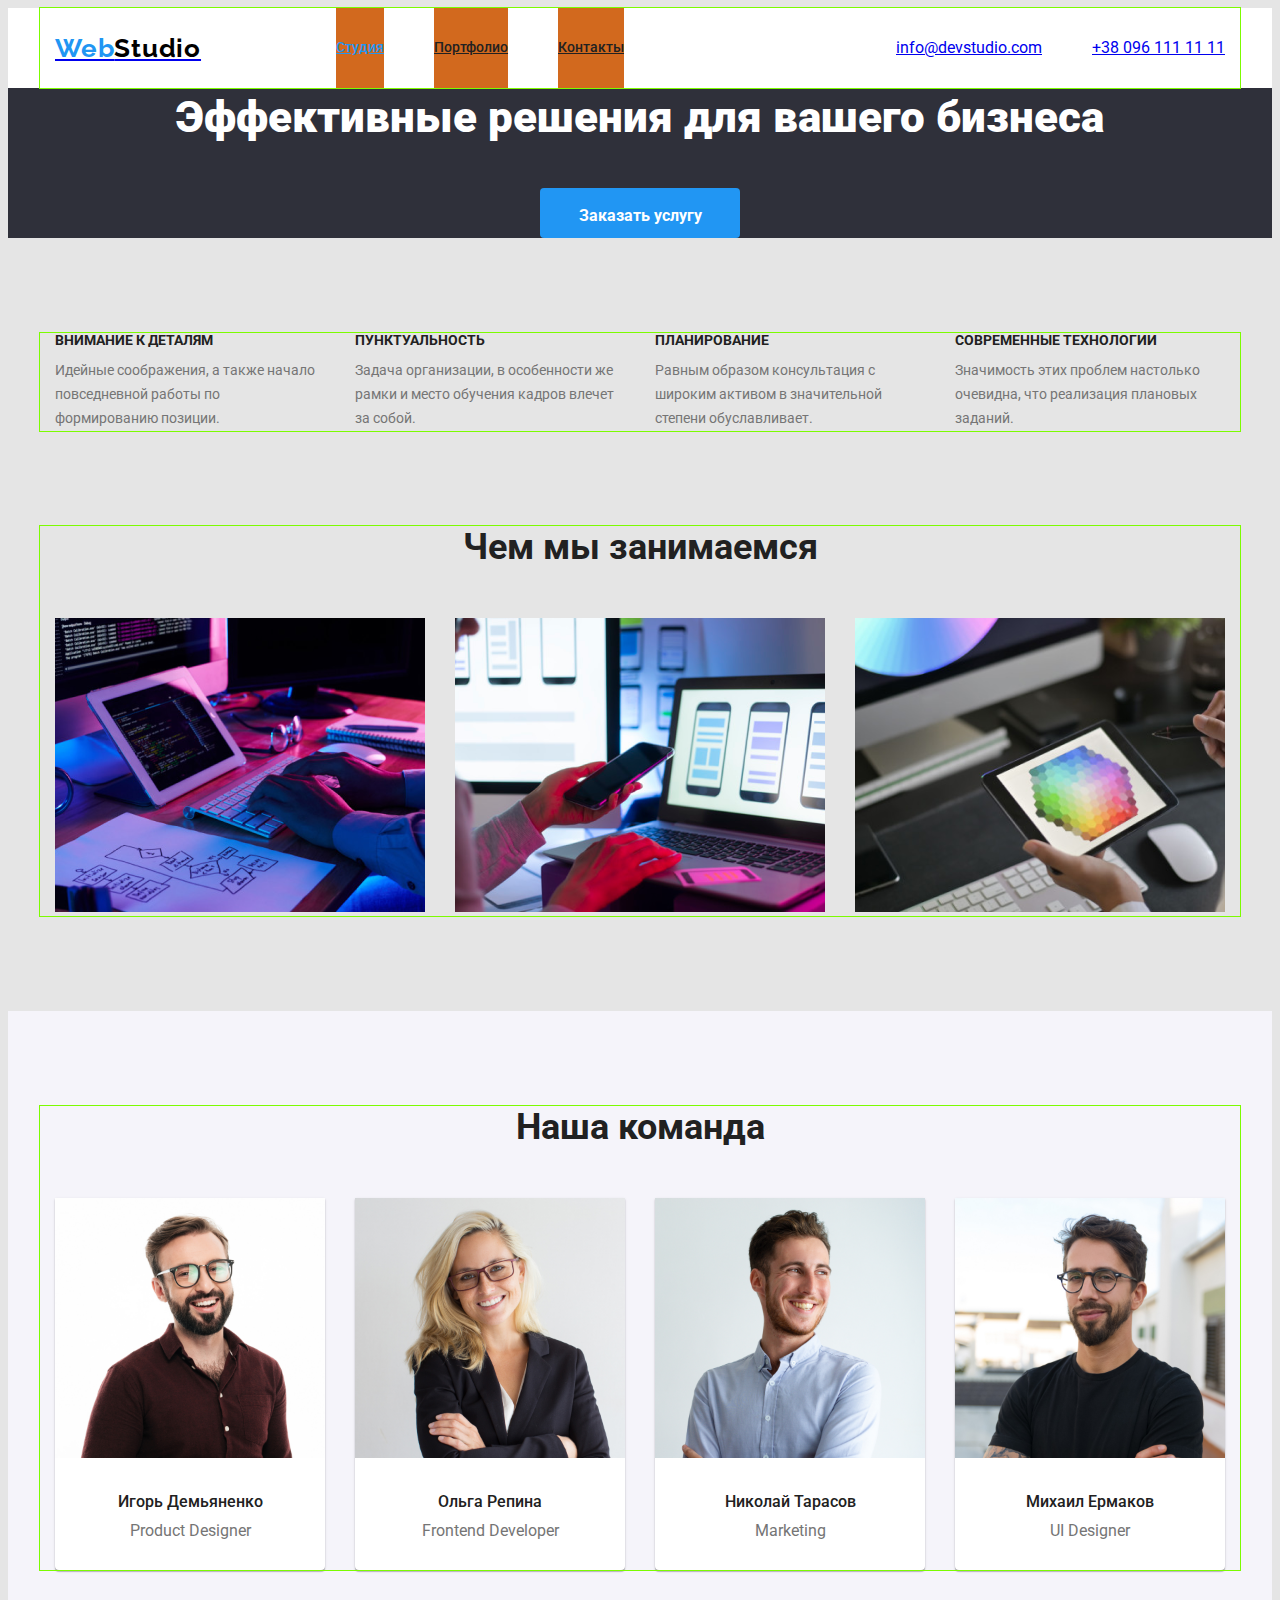
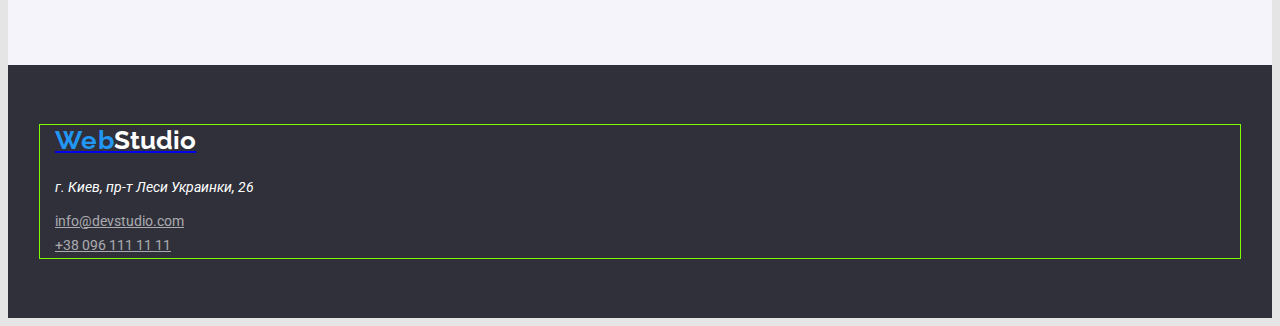
<file: index.html>
<!DOCTYPE html>
<html lang="ru">
<head>
    <meta charset="UTF-8">
    <meta name="viewport" content="width=device-width, initial-scale=1.0">
    <title>WebStudio</title>
    <link href="https://fonts.googleapis.com/css2?family=Raleway:wght@700&family=Roboto:wght@400;500;700;900&display=swap" rel="stylesheet">
    <link rel="stylesheet" href="./css/styles.css">
</head>
<body>


    <header class="page-header">
        <div class="container main-nav">
        <nav class="display-flex">
            <a href="./index.html" class="logo"> <span class="web">Web</span><span class="studio">Studio</span>  </a>

            <ul class="site-nav list">
                 <li class="item"><a href="" class="link current" >Студия</a></li>
                 <li class="item"><a href="./portfolio.html" class="link" >Портфолио</a></li>
                 <li class="item"><a href="" class="link" >Контакты</a></li>
            </ul>
        </nav>

        <ul class="auth-nav-list">
            <li class="item"><a href="mailto:info@devstudio.com" class="link" >info@devstudio.com</a></li>
            <li class="item"><a href="tel:+380961111111" class="link" >+38 096 111 11 11</a></li>
        </ul>
    </div>
    </header>

    <main>
        <div class="hero">
            <section> 
                <h1 class="hero-title">
                    Эффективные решения для вашего бизнеса
                </h1>
                <button class="button">Заказать услугу</button>
            </section>
        </div>
        
        <section class="features">
            <div class="container">
            <!-- <h2>невидимий заголовок</h2> -->
                 <ul class="features-list">
                     <li class="features-list-item"> 
                         <h3 class="features-article"> Внимание к деталям</h3>
                         <p class="feature-text"> Идейные соображения, а также начало повседневной работы по  формированию позиции.</p>
                     </li> 

                      <li class="features-list-item">
                         <h3 class="features-article"> Пунктуальность</h3>
                         <p class="feature-text">Задача организации, в особенности же рамки и место обучения кадров влечет за собой.</p>
                      </li>

                      <li class="features-list-item">
                         <h3 class="features-article"> Планирование</h3>
                         <p class="feature-text">Равным образом консультация с широким активом в значительной степени обуславливает.</p>
                      </li>

                     <li class="features-list-item">
                          <h3 class="features-article"> Современные технологии</h3>
                         <p class="feature-text">Значимость этих проблем настолько очевидна, что реализация плановых заданий.</p>
                     </li>
                 </ul>
             </div>
        </section>
           
        <div class="features-images">
            
            <div class="container">

                 <h2 class="features-title">Чем мы занимаемся</h2>
                 <ul class="features-title-item">
                      <li class="element"><img src="./img/img11.png" alt="верстка макета" width="370"></li>
                      <li class="element"><img src="./img/img12.png" alt="мобильное приложение" width="370"></li>
                      <li class="element"><img src="./img/img13.png" alt="подбор цвета" width="370"></li>
                 </ul>
            </div>
        </div>
        
        <section class="team">

            <div class="container">

             <h2 class="features-title">Наша команда</h2>
                <ul class="features-title-flex">
                    <li class="name-flex"><img src="./img/img21.jpg" alt="Игорь Демьяненко" width="270">
                        <h3 class="team-name">Игорь Демьяненко</h3>
                        <p class="team-occupation">Product Designer</p>
                    </li>

                    <li class="name-flex"><img src="./img/img22.jpg" alt="Ольга Репина" width="270">
                        <h3 class="team-name">Ольга Репина</h3>
                        <p class="team-occupation">Frontend Developer</p>
                    </li>

                    <li class="name-flex"><img src="./img/img23.jpg" alt="Николай Тарасов" width="270">
                        <h3 class="team-name">Николай Тарасов</h3>
                        <p class="team-occupation">Marketing</p>
                    </li>

                    <li class="name-flex"><img src="./img/img24.jpg" alt="Михаил Ермаков" width="270"> 
                        <h3 class="team-name">Михаил Ермаков</h3>
                        <p class="team-occupation">UI Designer</p>
                    </li>
                </ul>
              </div>
        </section>
    </main>
   
        <footer>
            <div class="container">
                <a href="./index.html" class="logo"> <span class="web">Web</span><span class="studio-footer">Studio</span>  </a>

                <address>
                     г. Киев, пр-т Леси Украинки, 26
                </address>

                <ul class="footer-list">
                    <li><a class="contact" href="mailto:info@devstudio.com">info@devstudio.com</a></li>
                    <li><a class="contact" href="tel:+380961111111">+38 096 111 11 11</a></li>
                </ul>
            </div>

        </footer>

</body>
</html>
</file>
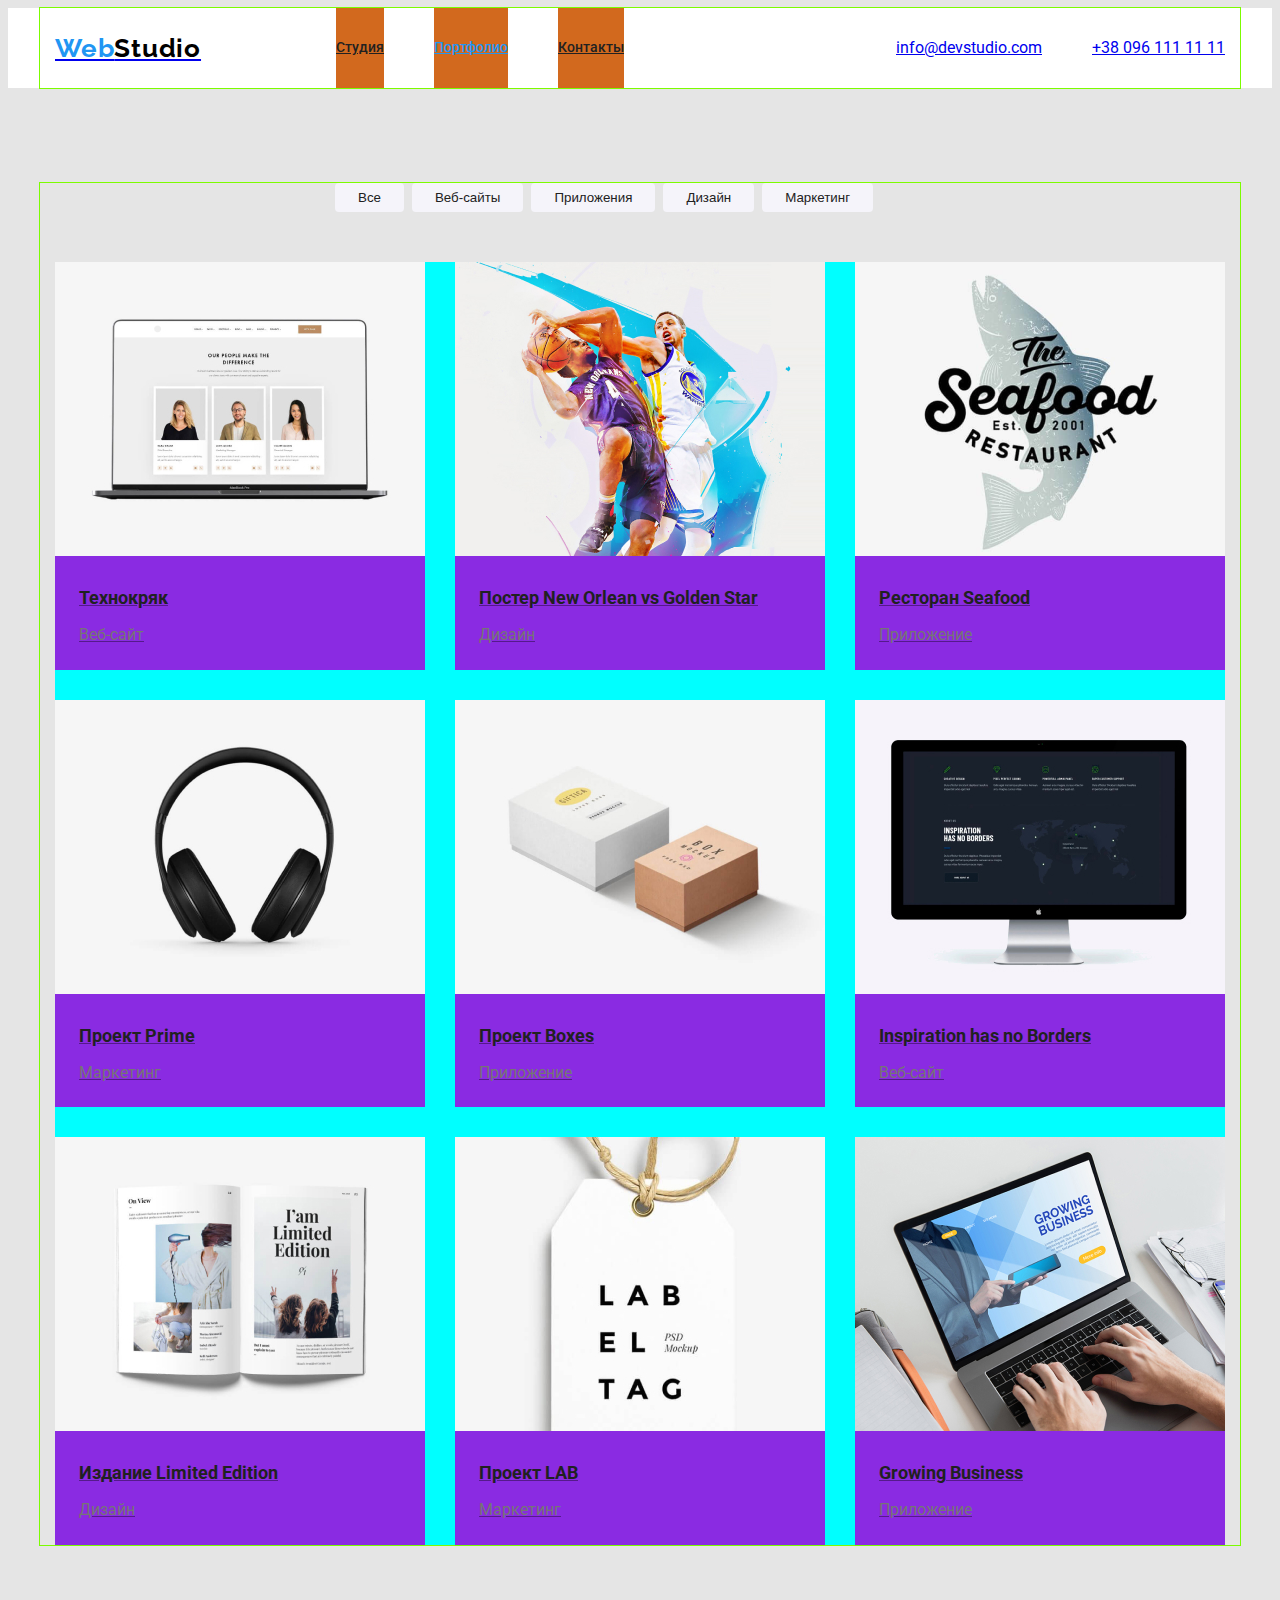
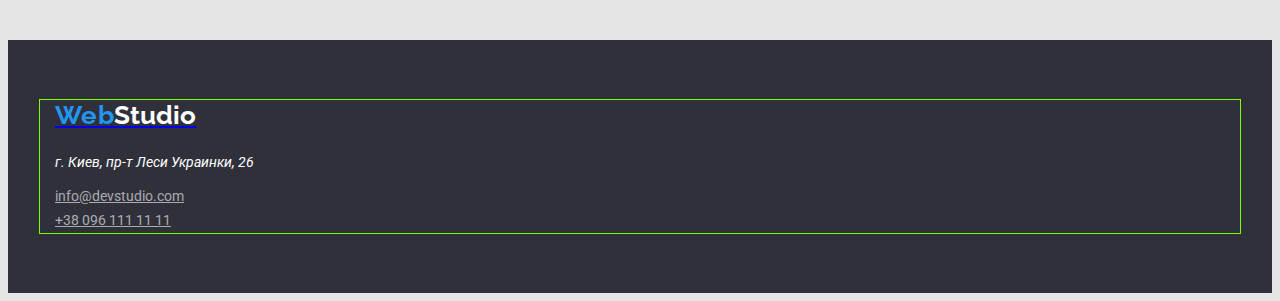
<file: portfolio.html>
<!DOCTYPE html>
<html lang="ru">
<head>
    <meta charset="UTF-8">
    <meta name="viewport" content="width=device-width, initial-scale=1.0">
    <title>Portfolio</title>
    <link href="https://fonts.googleapis.com/css2?family=Raleway:wght@700&family=Roboto:wght@400;500;700;900&display=swap" rel="stylesheet">
    <link rel="stylesheet" href="./css/styles.css">
</head>
<body>

    <header class="page-header">
        <div class="container main-nav">
            <nav class="display-flex">
                <a href="./index.html" class="logo"> <span class="web">Web</span><span class="studio">Studio</span>  </a>
    
                <ul class="site-nav list">
                     <li class="item"><a href="./index.html" class="link" >Студия</a></li>
                     <li class="item"><a href="" class="link current" >Портфолио</a></li>
                     <li class="item"><a href="" class="link" >Контакты</a></li>
                </ul>
            </nav>
    
            <ul class="auth-nav-list">
                <li class="item"><a href="mailto:info@devstudio.com" class="link" >info@devstudio.com</a></li>
                <li class="item"><a href="tel:+380961111111" class="link" >+38 096 111 11 11</a></li>
            </ul>
        </div>
    </header>

    <main class="features">
       <div class="container">
        <section>
            <!-- <h1>невидимий заголовок</h1> -->
             <nav>
                 <ul class="btn-portfolio">
                     <li><button class="button-portfolio">Все</button></li>
                     <li><button class="button-portfolio">Веб-сайты</button></li>
                     <li><button class="button-portfolio">Приложения</button></li>
                     <li><button class="button-portfolio">Дизайн</button></li>
                     <li><button class="button-portfolio">Маркетинг</button></li>
                 </ul>
              </nav>
 
              <ul class="works">
                  <li class="works-element">
                      <a href="">
                          <img src="./img/img31.png" alt="Технокряк" width="370">
                          <h3 class="team-works">Технокряк</h3>
                          <p class="team-web">Веб-сайт</p>
                      </a>
                  </li>
 
                  <li class="works-element">
                     <a href="">
                         <img src="./img/img32.png" alt="Постер New Orlean vs Golden Star" width="370">
                         <h3 class="team-works">Постер New Orlean vs Golden Star</h3>
                         <p class="team-web">Дизайн</p>
                     </a>
                 </li>
 
                 <li class="works-element">
                     <a href="">
                         <img src="./img/img33.png" alt="Ресторан Seafood" width="370">
                         <h3 class="team-works">Ресторан Seafood</h3>
                         <p class="team-web">Приложение</p>
                     </a>
                 </li>
 
                 <li class="works-element">
                     <a href="">
                         <img src="./img/img34.png" alt="Проект Prime" width="370">
                         <h3 class="team-works">Проект Prime</h3>
                         <p class="team-web">Маркетинг</p>
                     </a>
                 </li>
 
                 <li class="works-element">
                     <a href="">
                         <img src="./img/img35.png" alt="Проект Boxes" width="370">
                         <h3 class="team-works">Проект Boxes</h3>
                         <p class="team-web">Приложение</p>
                     </a>
                 </li>
 
                 <li class="works-element">
                     <a href="">
                         <img src="./img/img36.png" alt="Inspiration has no Borders" width="370">
                         <h3 class="team-works">Inspiration has no Borders</h3>
                         <p class="team-web">Веб-сайт</p>
                     </a>
                 </li>
 
                 <li class="works-element">
                     <a href="">
                         <img src="./img/img37.png" alt="Издание Limited Edition" width="370">
                         <h3 class="team-works">Издание Limited Edition</h3>
                         <p class="team-web">Дизайн</p>
                     </a>
                 </li>
 
                 <li class="works-element">
                     <a href="">
                         <img src="./img/img38.png" alt="Проект LAB" width="370">
                         <h3 class="team-works">Проект LAB</h3>
                         <p class="team-web">Маркетинг</p>
                     </a>
                 </li>
 
                 <li class="works-element">
                     <a href="">
                         <img src="./img/img39.png" alt="Growing Business" width="370">
                         <h3 class="team-works">Growing Business</h3>
                         <p class="team-web">Приложение</p>
                     </a>
                 </li>
              </ul>
          </section>
       </div>
    </main>


    <footer>
        <div class="container">
            <a href="./index.html" class="logo"> <span class="web">Web</span><span class="studio-footer">Studio</span>  </a>

            <address>
                 г. Киев, пр-т Леси Украинки, 26
            </address>

            <ul class="footer-list">
                <li><a class="contact" href="mailto:info@devstudio.com">info@devstudio.com</a></li>
                <li><a class="contact" href="tel:+380961111111">+38 096 111 11 11</a></li>
            </ul>
        </div>

    </footer>

</body>
</html>
</file>
<file: css/styles.css>
html {
    box-sizing: border-box;
}

*,
*::before,
*::after {
    box-sizing: inherit;
}

:root {
    --primary-title-color:  #212121;
    --primary-text-color: #757575;
    --background-color-grey: #E5E5E5;
    --color-blue: #2196F3;
    --main-white-color: #FFFFFF;
}

body {
    color: var(--primary-title-color);
    background-color: var(--background-color-grey);
    font-family: Roboto, sans-serif;
}

.container {
    margin-left: auto;
    margin-right: auto;
    width: 1200px;
    outline: 1px solid lawngreen;
    padding-right: 15px;
    padding-left: 15px;
}

/* оформлення лого */

.logo {
    font-family: Raleway;

    font-weight: 700;
    font-size: 26px;
    line-height: 1.19;
}

.web {
    color: var(--color-blue);
    letter-spacing: 0.03em;
}

.studio {
    color: #000000;
    letter-spacing: 0.03em;
}

.logo:focus {
    color: var(--color-blue);
}

/* Header */

.page-header {
    background-color: var(--main-white-color);
}

header {
    background-color: var(--main-white-color);
}

/* забрала крапочки у всіх списках */

ul {
    list-style: none;
    margin-bottom: 0;
    margin-top: 0;
}

/* NAV */

.main-nav {
    display: flex;
    align-items: center;
}

.auth-nav-list {
    margin-top: 0;
    margin-bottom: 0;
    margin-left: auto;
    display: flex;
}

.display-flex {
    display: flex;
    align-items: center;
}

.auth-nav-list .item + .item {
    margin-left: 50px;
}

.site-nav .item + .item {
   margin-left: 50px;
}

.site-nav .item {
    background-color: chocolate;
   }

.site-nav {
    display: flex;
    margin-left: 95px;

}

/* навігація сторінки */

.site-nav .link {
    padding-top: 32px;
    padding-bottom: 32px;
    display: block;
    
    color: var(--primary-title-color);

    font-weight: 500;
    font-size: 14px;
    line-height: 1.14;
}

.site-nav a:hover, .site-nav a:focus {
    color: var(--color-blue);
}

.site-nav .link.current {
    color:  var(--color-blue);
}

/* Hero */

.hero {
    background-color: #2F303A;

    text-align: center;
}


.hero-title {
    margin-top: 0;
    margin-bottom: 40px;
    color: var(--main-white-color);
    
    font-weight: 900;
    font-size: 44px;
    line-height: 1.36;
}

/* Секції */

.features {
    margin-top: 0;
    padding-top: 95px;
    padding-bottom: 95px;
    background-color: var(--background-color-grey);
}

.features-images {
    margin-top: 0;
    padding-bottom: 95px; 
    background-color: var(--background-color-grey)
}

.features-list {
    margin-top: 0;
    padding: 0;
    
    display: flex;
    flex-wrap: wrap;
}

.features-list-item {
    width: 270px;
    margin-right: 30px;
}

.features-list-item:last-child {
    margin-right: 0;
}

.features-title {
    margin-top: 0;
    margin-bottom: 50px;
    color: var(--primary-title-color);

    font-weight: 700;
    font-size: 36px;
    line-height: 1.17;

    text-align: center;
}

.features-title-item {
    display: flex;
    flex-wrap: wrap;
    padding: 0;
}

.element {
    width: 370px;
    margin-right: 30px;
}

.features-title-item .element:last-child {
    margin-right: 0;
}

.features-article {
    margin-top: 0;
    margin-bottom: 10px;

    color:  var(--primary-title-color);

    font-weight: 700;
    font-size: 14px;
    line-height: 1.14;
    
    text-transform: uppercase;
}

.feature-text {
    margin-top: 0;
    margin-bottom: 0;

    color: var(--primary-text-color);

    font-weight: 400;
    font-size: 14px;
    line-height: 1.71;
}


.team {
    padding-top: 95px;
    padding-bottom: 95px;
    background-color: #F5F4FA;
}

.features-title-flex {
    display: flex;
    flex-wrap: wrap;
    padding: 0;
}

.name-flex {
    margin-right: 30px; 
    background: #FFFFFF;
       
    box-shadow: 0px 1px 3px rgba(0, 0, 0, 0.12), 0px 1px 1px rgba(0, 0, 0, 0.14), 0px 2px 1px rgba(0, 0, 0, 0.2);
    border-radius: 0px 0px 4px 4px;
}

.features-title-flex .name-flex:last-child {
    margin-right: 0;
}

.team-name {
    margin-top: 30px;
    margin-bottom: 10px;

    color: var(--primary-title-color);

    font-weight: 500;
    font-size: 16px;
    line-height: 1.19;

    text-align: center;va
 }

 .team-occupation {
    margin-top: 0;
    margin-bottom: 30px;

    color: var(--primary-text-color);

    font-weight: 400;
    font-size: 16px;
    line-height: 1.19;
    
    text-align: center;
 }

.works {
    display: flex;
    flex-wrap: wrap;
    background-color: aqua;

    padding: 0;
}

.works-element {
    width: 370px;
    background-color: blueviolet;
    margin-right: 30px;
    margin-bottom: 30px;
}

.works-element:nth-child(3n) {
    margin-right: 0;
}

.works-element:nth-last-child(-n + 3) {
    margin-bottom: 0;
}

.team-works {
    margin-top: 20px;
    margin-bottom: 4px;
    margin-left: 24px;
    margin-right: 24px;

    color: var(--primary-title-color);

    font-weight: 700;
    font-size: 18px;
    line-height: 2;
}

.team-web {
    margin-top: 0;
    margin-bottom: 20px;
    margin-left: 24px;
    margin-right: 24px;

    color: var(--primary-text-color);

   font-weight: 400;
    font-size: 16px;
    line-height: 1.86;
}

.button {
    display: inline-block;

    border-radius: 4px;
    padding: 10px 32px;
    width: 200px;
    height: 50px;
    border: 1px solid transparent;

    color: var(--main-white-color);
    background-color:  var(--color-blue);

    font-family: inherit;
    font-weight: 700;
    font-size: 16px;
    line-height: 2.14;

    align-items: center;
    text-align: center;
}

.button:hover, .button:focus {
    background-color:  var(--color-blue);
}

.button-portfolio {
    display: inline-block;

    border-radius: 4px;
    padding: 6px 22px;
    margin-right: 8px;

    text-align: center;
    border: 1px solid transparent;

    color: var(--primary-title-color);
    background-color:  #F5F4FA;
}

.btn-portfolio .button-portfolio:not(:last-child) {
    margin-right: 8px;
}

/* .btn-portfolio:last-child {
    margin-right: 0;
}  */

.button-portfolio:hover, .button-portfolio:focus {
    background-color:  var(--color-blue);
}

.btn-portfolio {
    display: flex;
    flex-wrap: wrap;

    margin-top: 0;
    margin-bottom: 50px;
    padding: 0 280px;
}

/* footer */

footer {
    padding-top: 60px;
    padding-bottom: 60px;

    background-color: #2F303A;
    color: var(--main-white-color);
}

.studio-footer {
    color: var(--main-white-color);
}

address {
    margin-top: 20px;
    margin-bottom: 10px;

    color: var(--main-white-color);

    font-weight: 400;
    font-size: 14px;
    line-height: 1.71;
}

address:hover, address:focus {
    color:  var(--color-blue);
}

.footer-list {
    margin-top: 0;
    margin-bottom: 0;
    padding-left: 0;
}

.contact {
    padding-bottom: 10px;
    color: rgba(255, 255, 255, 0.6);
    
    font-weight: 400;
    font-size: 14px;
    line-height: 1.71;
}

.contact:hover, .contact:focus {
    color:  var(--color-blue);
}
</file>
